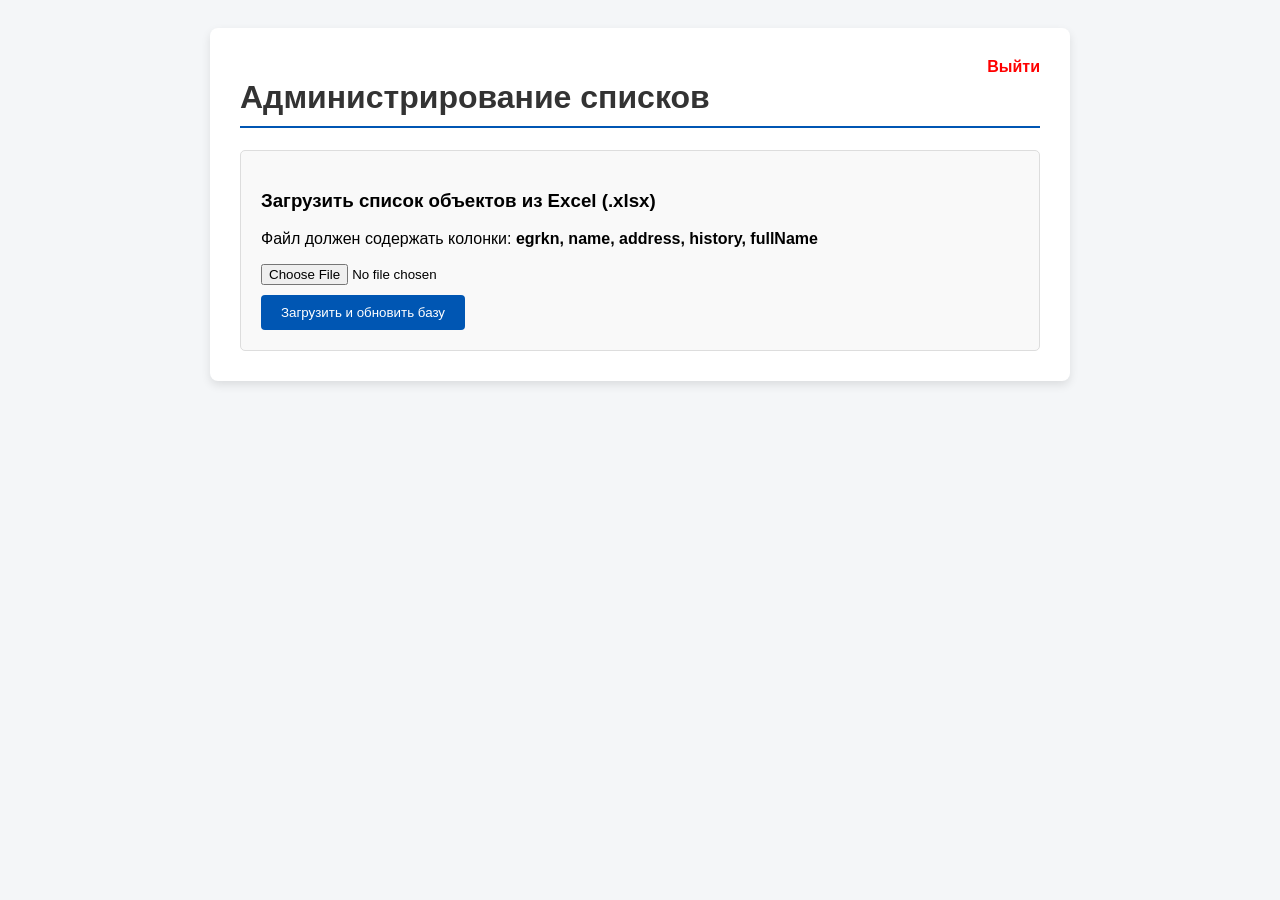
<file: admin.html>
<!DOCTYPE html>
<html lang="ru">
<head>
    <meta charset="UTF-8">
    <title>Панель администратора</title>
    <style>
        body { font-family: sans-serif; background: #f4f6f8; padding: 20px; }
        .container { max-width: 800px; margin: 0 auto; background: #fff; padding: 30px; border-radius: 8px; box-shadow: 0 4px 10px rgba(0,0,0,0.1); }
        h1 { color: #333; border-bottom: 2px solid #0056b3; padding-bottom: 10px; }
        .card { background: #f9f9f9; padding: 20px; margin-top: 20px; border-radius: 5px; border: 1px solid #ddd; }
        button { padding: 10px 20px; background: #0056b3; color: white; border: none; border-radius: 4px; cursor: pointer; }
        .logout { float: right; text-decoration: none; color: red; font-weight: bold; }
        #status { margin-top: 10px; padding: 10px; display: none; }
        .success { background: #d4edda; color: #155724; }
        .error { background: #f8d7da; color: #721c24; }
    </style>
</head>
<body>
    <div class="container">
        <a href="/logout" class="logout">Выйти</a>
        <h1>Администрирование списков</h1>
        <div class="card">
            <h3>Загрузить список объектов из Excel (.xlsx)</h3>
            <p>Файл должен содержать колонки: <b>egrkn, name, address, history, fullName</b></p>
            <form id="uploadForm">
                <input type="file" id="excelFile" accept=".xlsx" required style="margin-bottom: 10px;">
                <br>
                <button type="submit">Загрузить и обновить базу</button>
            </form>
            <div id="status"></div>
        </div>
    </div>
    <script>
        document.getElementById('uploadForm').addEventListener('submit', function(e) {
            e.preventDefault();
            const formData = new FormData();
            formData.append('file', document.getElementById('excelFile').files[0]);
            const statusDiv = document.getElementById('status');
            statusDiv.style.display = 'block';
            statusDiv.textContent = 'Загрузка...';
            statusDiv.className = '';
            fetch('/api/upload-excel', { method: 'POST', body: formData })
            .then(response => response.json())
            .then(data => {
                if (data.success) {
                    statusDiv.className = 'success';
                    statusDiv.textContent = 'Успешно! ' + data.message;
                } else {
                    statusDiv.className = 'error';
                    statusDiv.textContent = 'Ошибка: ' + data.error;
                }
            })
            .catch(err => {
                statusDiv.className = 'error';
                statusDiv.textContent = 'Ошибка сети';
            });
        });
    </script>
</body>
</html>
</file>
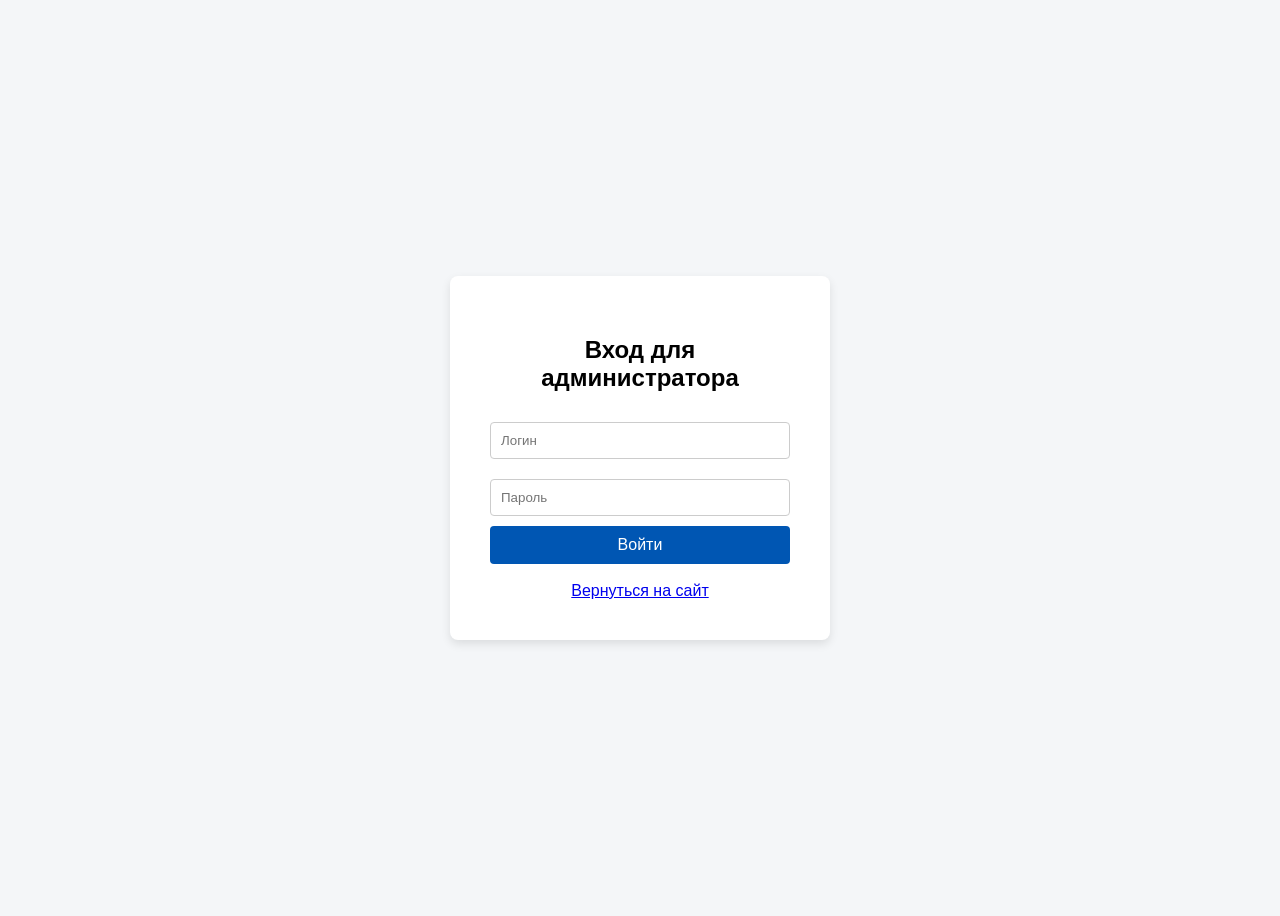
<file: login.html>
<!DOCTYPE html>
<html lang="ru">
<head>
    <meta charset="UTF-8">
    <title>Вход в панель администратора</title>
    <style>
        body { font-family: sans-serif; background: #f4f6f8; display: flex; justify-content: center; align-items: center; height: 100vh; }
        .box { background: #fff; padding: 40px; border-radius: 8px; box-shadow: 0 4px 10px rgba(0,0,0,0.1); width: 300px; text-align: center; }
        input { width: 100%; padding: 10px; margin: 10px 0; border: 1px solid #ccc; border-radius: 4px; box-sizing: border-box; }
        button { width: 100%; padding: 10px; background: #0056b3; color: #fff; border: none; border-radius: 4px; cursor: pointer; font-size: 16px; }
        button:hover { background: #004494; }
    </style>
</head>
<body>
    <div class="box">
        <h2>Вход для администратора</h2>
        <form action="/login" method="POST">
            <input type="text" name="username" placeholder="Логин" required>
            <input type="password" name="password" placeholder="Пароль" required>
            <button type="submit">Войти</button>
        </form>
        <br>
        <a href="/">Вернуться на сайт</a>
    </div>
</body>
</html>
</file>
